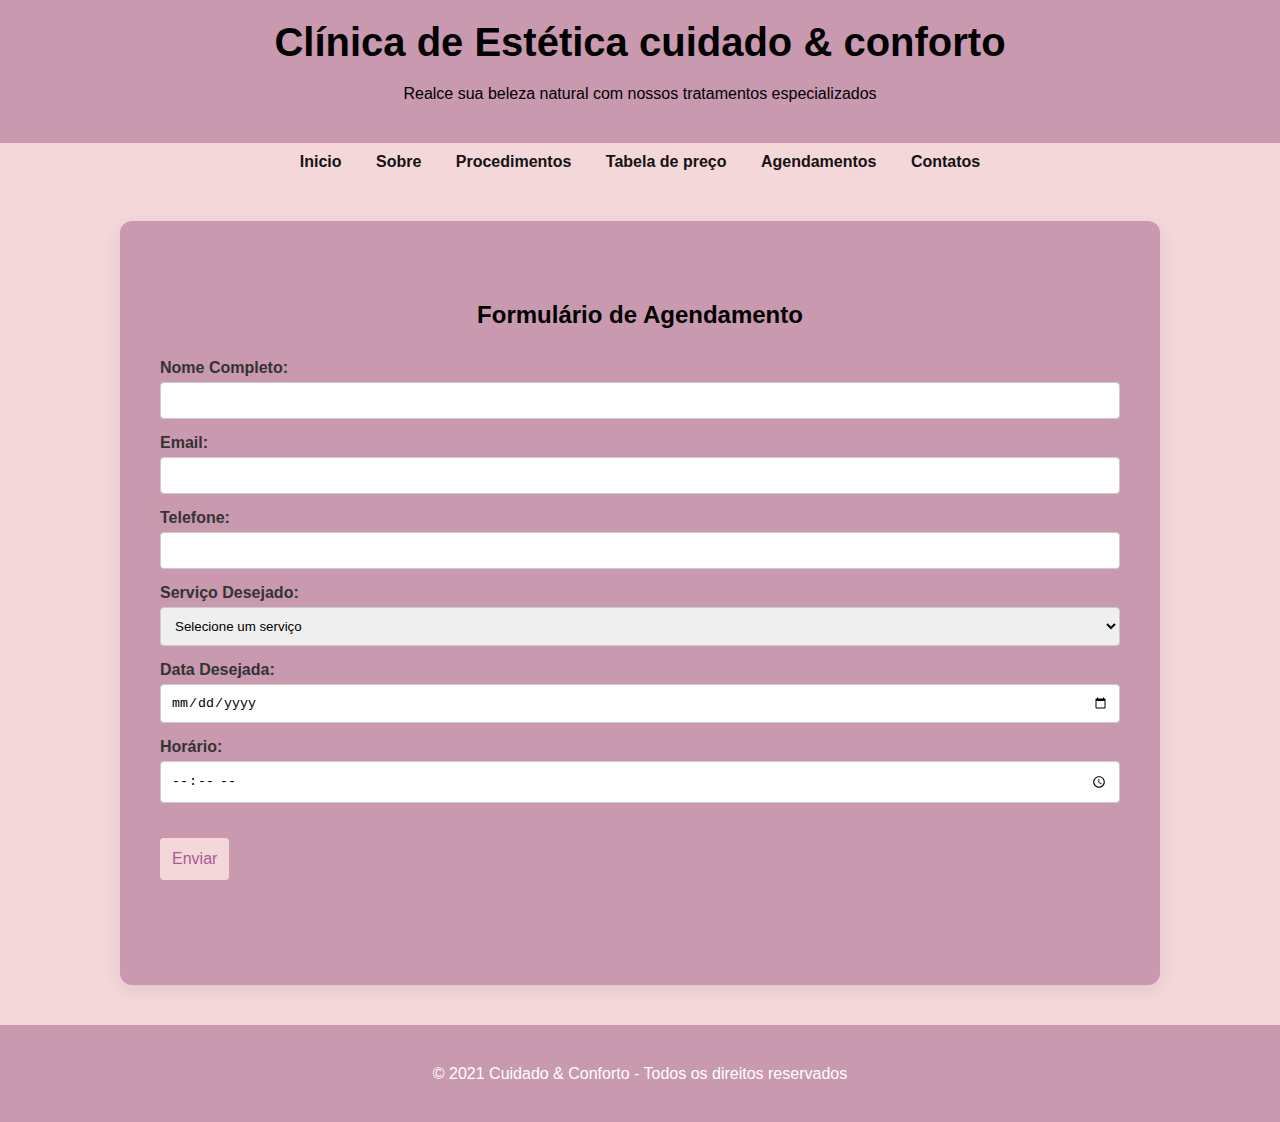
<file: agendamentos.html>
<!DOCTYPE html>
<html lang="en">

<head>
    <meta charset="UTF-8">
    <meta name="viewport" content="width=device-width, initial-scale=1.0">
    <title>Document</title>
    <link rel="stylesheet" href="style.css">

</head>

<body>


    <header>

        <h1>Clínica de Estética cuidado & conforto</h1>
        <p>Realce sua beleza natural com nossos tratamentos especializados</p>
    </header>

    <div>
        <a href="digital ao extremo 2.html">Inicio</a>
        <a href="sobre nossa clinica.html">Sobre</a>
        <a href="procedimentos.html">Procedimentos</a>
        <a href="tabela de preços.html">Tabela de preço</a>
        <a href="agendamentos.html">Agendamentos</a>
        <a href="contatos.html">Contatos</a>
    </div>
    <main>
        <section>
            <form id="agendamentoForm">
                <h2>Formulário de Agendamento</h2>
                <label for="nome">Nome Completo:</label>
                <input type="text" id="nome" name="nome" required />

                <label for="email">Email:</label>
                <input type="email" id="email" name="email" required />

                <label for="telefone">Telefone:</label>
                <input type="tel" id="telefone" name="telefone" required />

                <label for="servico">Serviço Desejado:</label>
                <select id="servico" name="servico" required>
                    <option value="">Selecione um serviço</option>
                    <option value="massagem">Massagem Relaxante</option>
                    <option value="drenagem">Drenagem Linfática</option>
                    <option value="higiene">Higiene de Pele</option>
                    <option value="depilacao">Depilação</option>
                    <option value="outros">Outros</option>
                </select>

                <label for="data">Data Desejada:</label>
                <input type="date" id="data" name="data" required />

                <label for="hora">Horário:</label>
                <input type="time" id="hora" name="hora" required />

                <label for="mensagem">
                    <button type="submit">Enviar</button>

    </main>
    <footer>
        <p>&copy; 2021 Cuidado & Conforto - Todos os direitos reservados</p>
    </footer>
</body>

</html>
</file>
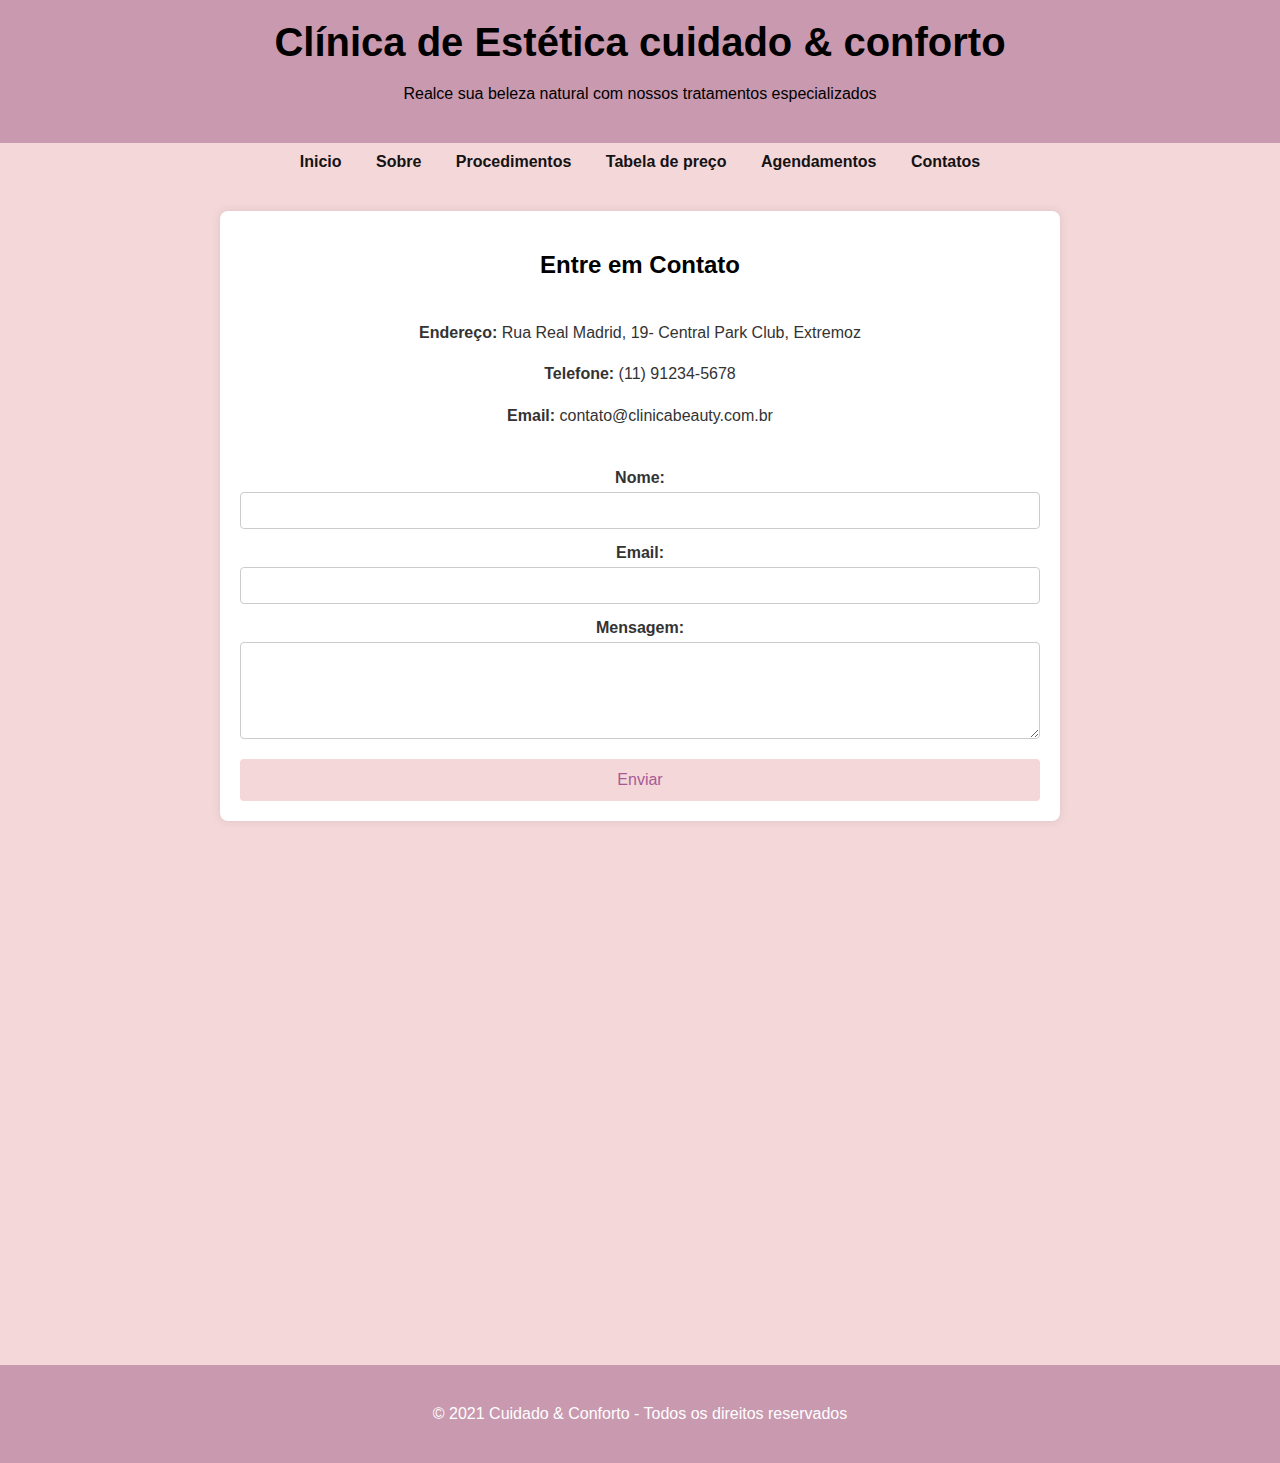
<file: contatos.html>
<!DOCTYPE html>
<html lang="en">

<head>
    <meta charset="UTF-8">
    <meta name="viewport" content="width=device-width, initial-scale=1.0">
    <title>Document</title>
    <link rel="stylesheet" href="style.css">

</head>

<body>

    <header>

        <h1>Clínica de Estética cuidado & conforto</h1>
        <p>Realce sua beleza natural com nossos tratamentos especializados</p>
    </header>

    <div>
        <a href="digital ao extremo 2.html">Inicio</a>
        <a href="sobre nossa clinica.html">Sobre</a>
        <a href="procedimentos.html">Procedimentos</a>
        <a href="tabela de preços.html">Tabela de preço</a>
        <a href="agendamentos.html">Agendamentos</a>
        <a href="contatos.html">Contatos</a>
    </div>


    <div class="container">
        <h2>Entre em Contato</h2>
        <div class="contact-info">
            <p><strong>Endereço:</strong> Rua Real Madrid, 19- Central Park Club, Extremoz</p>
            <p><strong>Telefone:</strong> (11) 91234-5678</p>
            <p><strong>Email:</strong> contato@clinicabeauty.com.br</p>
        </div>
        <form action="mailto:contato@clinicabeauty.com.br" method="post" enctype="text/plain">
            <label for="nome">Nome:</label>
            <input type="text" id="nome" name="nome" required />

            <label for="email">Email:</label>
            <input type="email" id="email" name="email" required />

            <label for="mensagem">Mensagem:</label>
            <textarea id="mensagem" name="mensagem" rows="5" required></textarea>

            <button type="submit">Enviar</button>
        </form>
    </div>
    <div>
        <iframe
            src="https://www.google.com/maps/embed?pb=!4v1747741025181!6m8!1m7!1sxBJFIY0BaTmqGF8T-xi3Dg!2m2!1d-5.676762526738618!2d-35.27438327527959!3f260.21032265741894!4f-2.069116006798481!5f0.7820865974627469"
            width="600" height="450" style="border:0;" allowfullscreen="" loading="lazy"
            referrerpolicy="no-referrer-when-downgrade"></iframe>
    </div>
    <footer>
        <p>&copy; 2021 Cuidado & Conforto - Todos os direitos reservados</p>
    </footer>

</body>

</html>
</file>
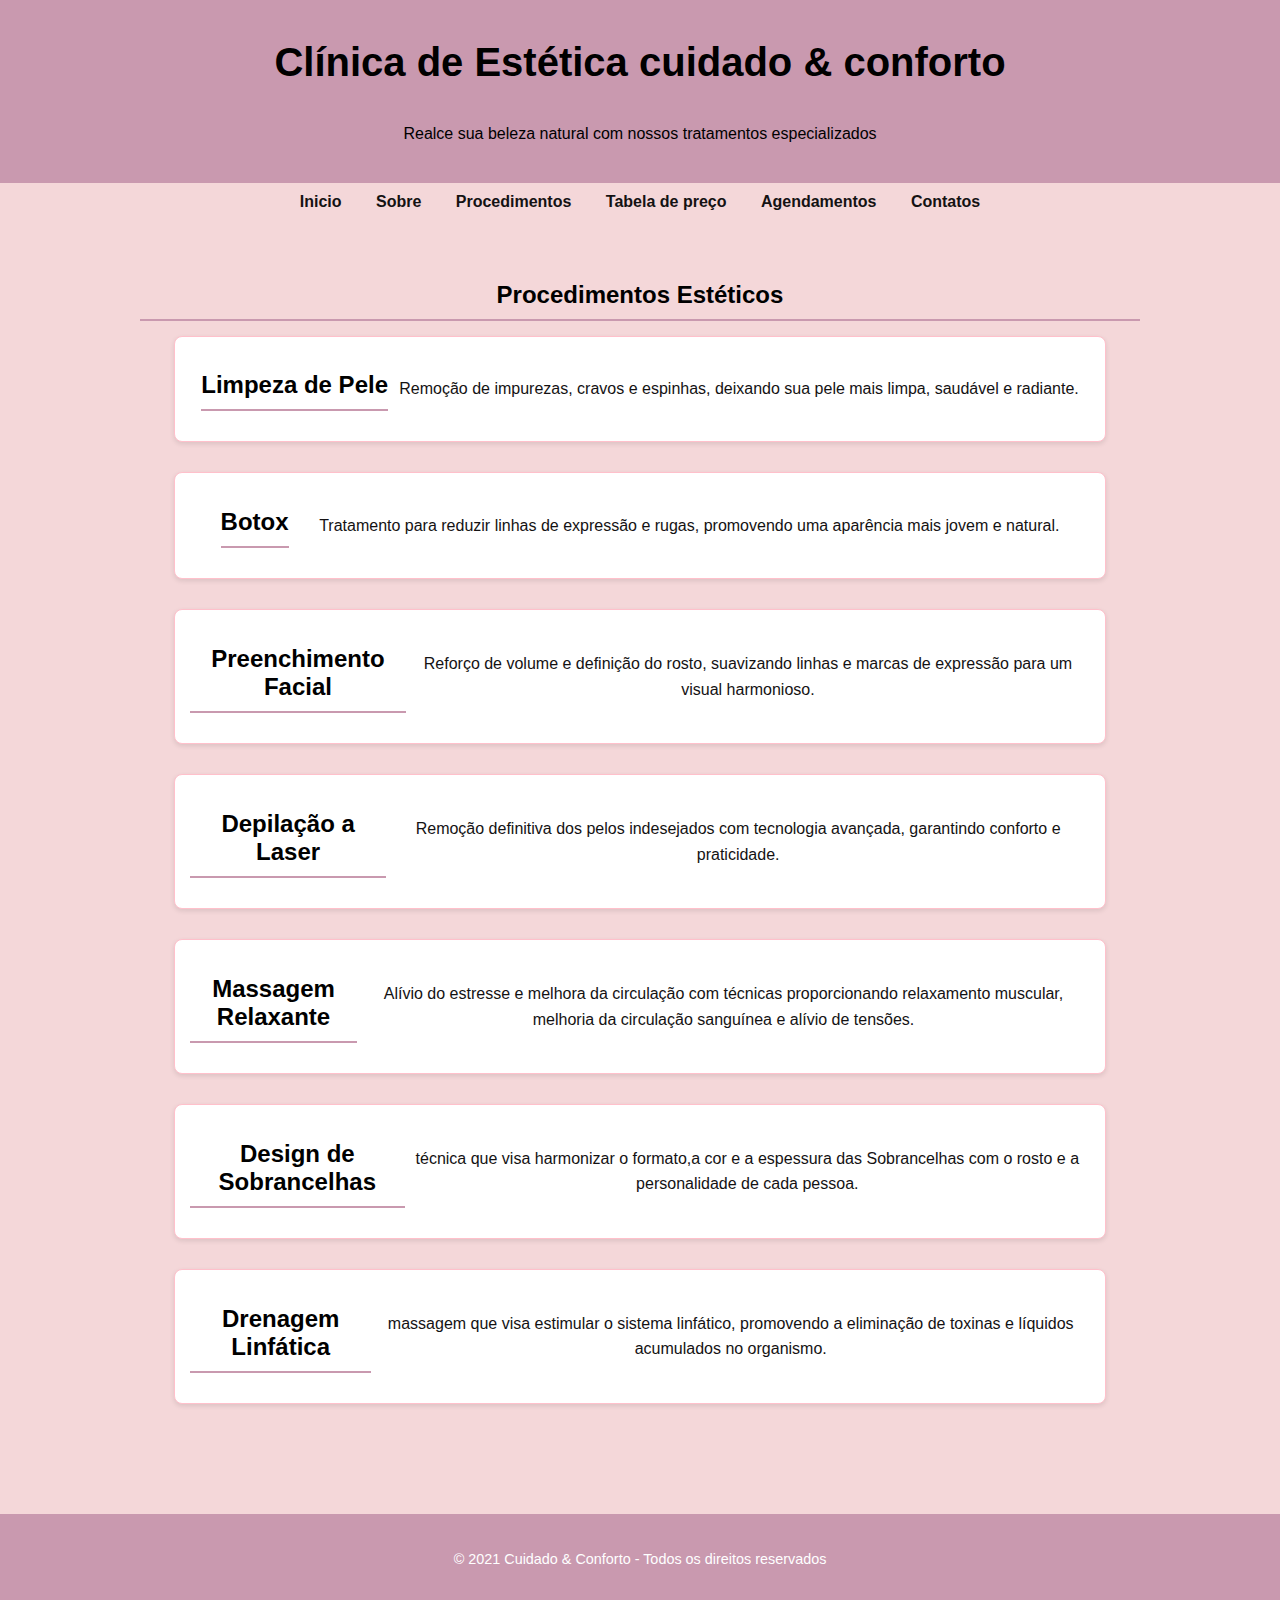
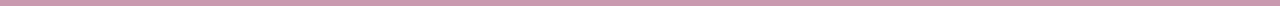
<file: procedimentos.html>
<!DOCTYPE html>
<html lang="en">
<head>
    <meta charset="UTF-8">
    <meta name="viewport" content="width=device-width, initial-scale=1.0">
    <title>Document</title>
    <link rel="stylesheet" href="digital ao extremo.css">
    <link rel="stylesheet" href="style.css">

</head>
<body>
    
    <header>
        <h1>Clínica de Estética cuidado & conforto</h1>
        <p>Realce sua beleza natural com nossos tratamentos especializados</p>
    </header>
   
    <div>
        <a href="digital ao extremo 2.html">Inicio</a> 
        <a href="sobre nossa clinica.html">Sobre</a>    
        <a href="procedimentos.html">Procedimentos</a>
        <a href="tabela de preços.html">Tabela de preço</a>
        <a href="agendamentos.html">Agendamentos</a>
        <a href="contatos.html">Contatos</a>
    </div>
    
    
    
    <section>
        <h2>Procedimentos Estéticos</h2>
    
        <div class="procedimento">
            <h2>Limpeza de Pele</h2>
            <p>Remoção de impurezas, cravos e espinhas, deixando sua pele mais limpa, saudável e radiante.</p>
        </div>
    
        <div class="procedimento">
            <h2>Botox</h2>
            <p>Tratamento para reduzir linhas de expressão e rugas, promovendo uma aparência mais jovem e natural.</p>
        </div>
    
        <div class="procedimento">
            <h2>Preenchimento Facial</h2>
            <p>Reforço de volume e definição do rosto, suavizando linhas e marcas de expressão para um visual harmonioso.</p>
        </div>
    
        <div class="procedimento">
            <h2>Depilação a Laser</h2>
            <p>Remoção definitiva dos pelos indesejados com tecnologia avançada, garantindo conforto e praticidade.</p>
        </div>
    
        <div class="procedimento">
            <h2>Massagem Relaxante</h2>
            <p>Alívio do estresse e melhora da circulação com técnicas proporcionando relaxamento muscular, melhoria da circulação sanguínea e alívio de tensões.</p> 
            </div>
            
             <div class="procedimento">
            <h2>Design de Sobrancelhas</h2>
            <p>técnica que visa harmonizar o formato,a cor e a espessura das Sobrancelhas com o rosto e a personalidade de cada pessoa.</p> 
            </div>
            
             <div class="procedimento">
            <h2>Drenagem Linfática</h2>
            <p>massagem que visa estimular o sistema linfático, promovendo a eliminação de toxinas e líquidos acumulados no organismo.</p>
            </div>
    </section>
                <footer class="cuidado">
                  <p>&copy; 2021 Cuidado & Conforto - Todos os direitos reservados</p>
                </footer>
               
</body>
</html>
</file>
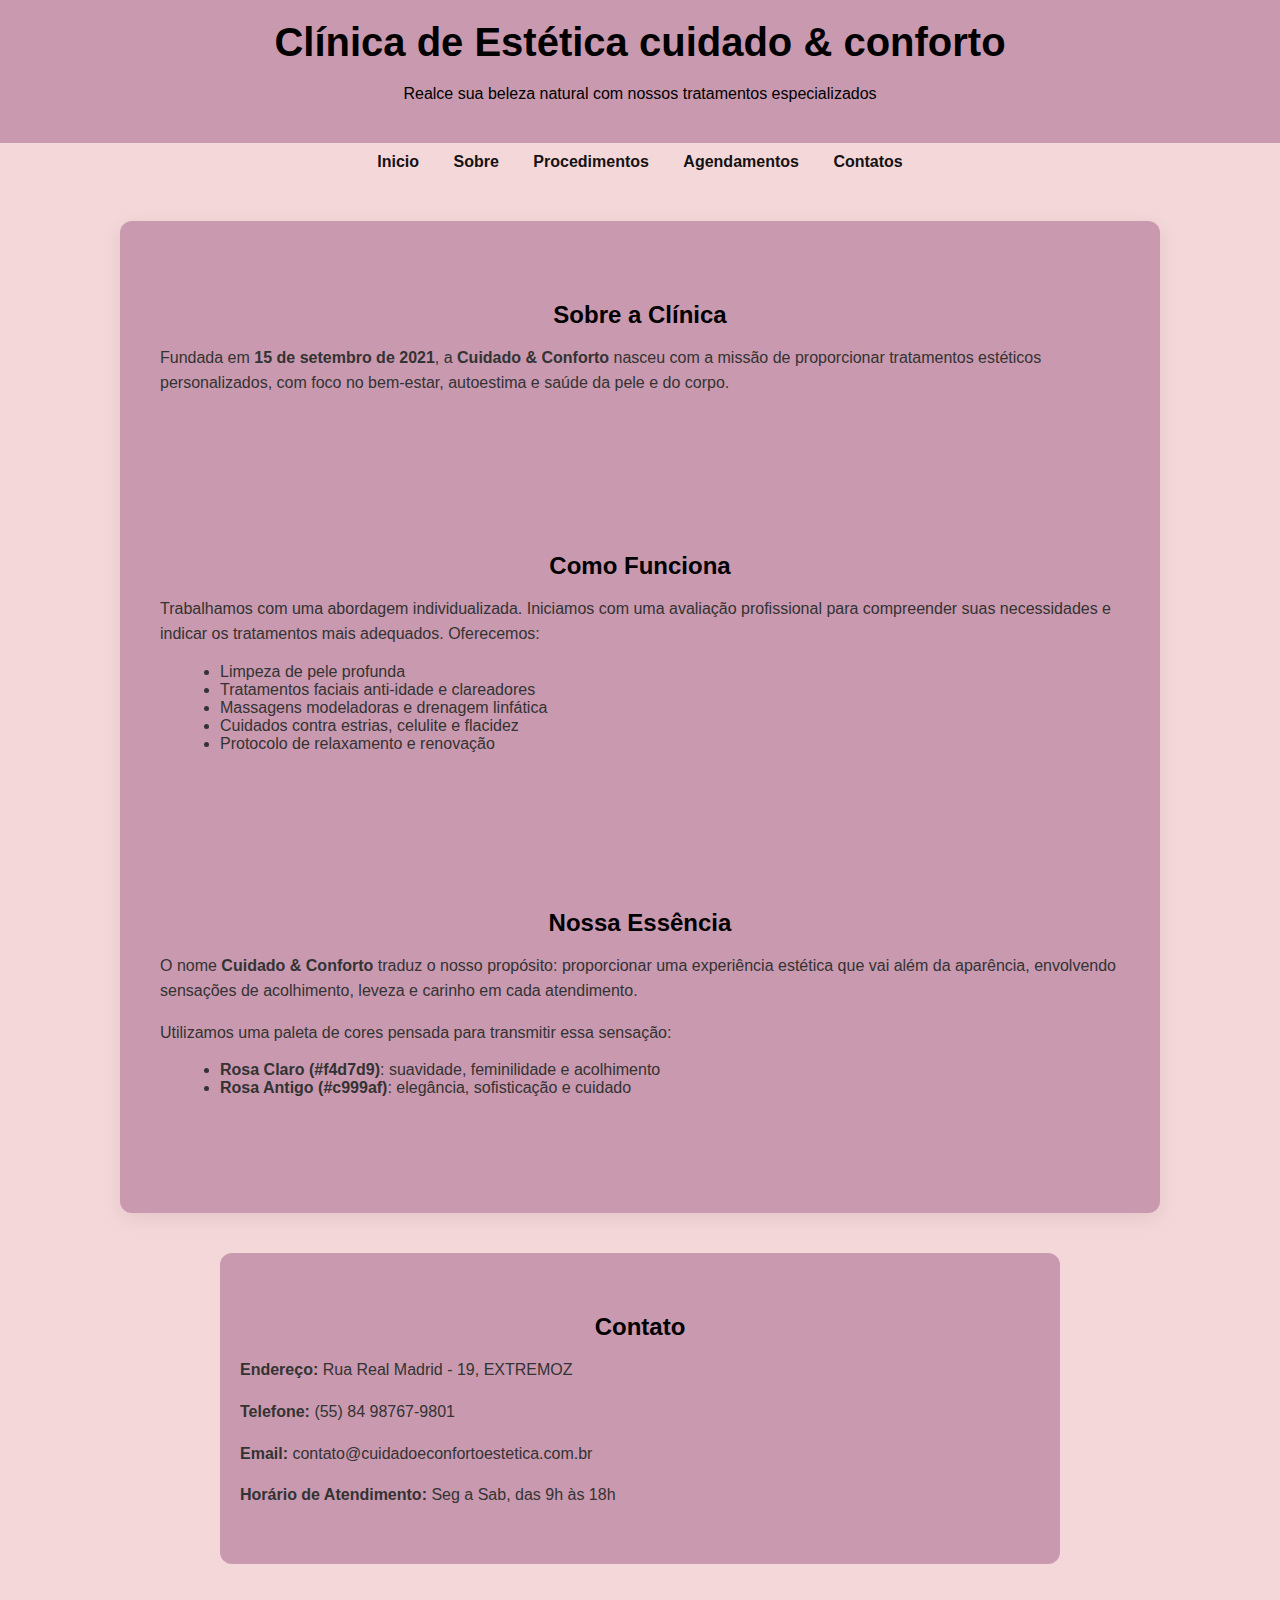
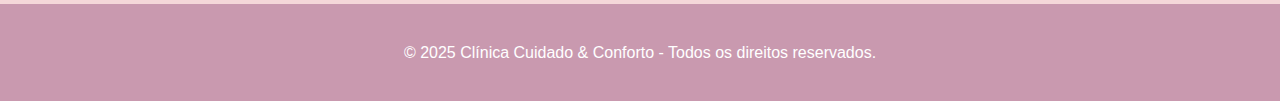
<file: sobre nossa clinica - Copia.html>
<!DOCTYPE html>
<html lang="pt-BR">
<head>
    <meta charset="UTF-8">
    <meta name="viewport" content="width=device-width, initial-scale=1.0">
    <title>Clínica de Estética Cuidado & Conforto </title>
   <link rel="stylesheet" href="style.css">
</head>
<body>
     
    <header>
        <h1>Clínica de Estética cuidado & conforto</h1>
        <p>Realce sua beleza natural com nossos tratamentos especializados</p>
    </header>
   
    
    
    <div>
        <a href="digital ao extremo 2.html">Inicio</a>
        <a href="sobre nossa clinica.html">Sobre</a>     
        <a href="procedimentos.html">Procedimentos</a>
        <a href="agendamentos.html">Agendamentos</a>  
        <a href="contatos.html">Contatos</a>
    </div>
    

   <main>
    <section>
      <h2>Sobre a Clínica</h2>
      <p>
        Fundada em <strong>15 de setembro de 2021</strong>, a <strong>Cuidado & Conforto</strong> nasceu com a missão de proporcionar tratamentos estéticos personalizados, com foco no bem-estar, autoestima e saúde da pele e do corpo.
      </p>
    </section>

    <section>
      <h2>Como Funciona</h2>
      <p>
        Trabalhamos com uma abordagem individualizada. Iniciamos com uma avaliação profissional para compreender suas necessidades e indicar os tratamentos mais adequados. Oferecemos:
      </p>
      <ul>
        <li>Limpeza de pele profunda</li>
        <li>Tratamentos faciais anti-idade e clareadores</li>
        <li>Massagens modeladoras e drenagem linfática</li>
        <li>Cuidados contra estrias, celulite e flacidez</li>
        <li>Protocolo de relaxamento e renovação</li>
      </ul>
    </section>

    <section>
      <h2>Nossa Essência</h2>
      <p>
        O nome <strong>Cuidado & Conforto</strong> traduz o nosso propósito: proporcionar uma experiência estética que vai além da aparência, envolvendo sensações de acolhimento, leveza e carinho em cada atendimento.
      </p>
      <p>
        Utilizamos uma paleta de cores pensada para transmitir essa sensação:
      </p>
      <ul>
        <li><strong>Rosa Claro (#f4d7d9)</strong>: suavidade, feminilidade e acolhimento</li>
        <li><strong>Rosa Antigo (#c999af)</strong>: elegância, sofisticação e cuidado</li>
      </ul>
    </section>

  
  </main>

    <section id="contato" class="contato">
        <h2>Contato</h2>
        <p><strong>Endereço:</strong> Rua Real Madrid - 19, EXTREMOZ</p>
        <p><strong>Telefone:</strong> (55) 84 98767-9801</p>
        <p><strong>Email:</strong> contato@cuidadoeconfortoestetica.com.br</p>
        <p><strong>Horário de Atendimento:</strong> Seg a Sab, das 9h às 18h</p>
    </section>

    <footer>
        <p>&copy; 2025 Clínica Cuidado & Conforto - Todos os direitos reservados.</p>
    </footer>

</body>
</html>
</file>
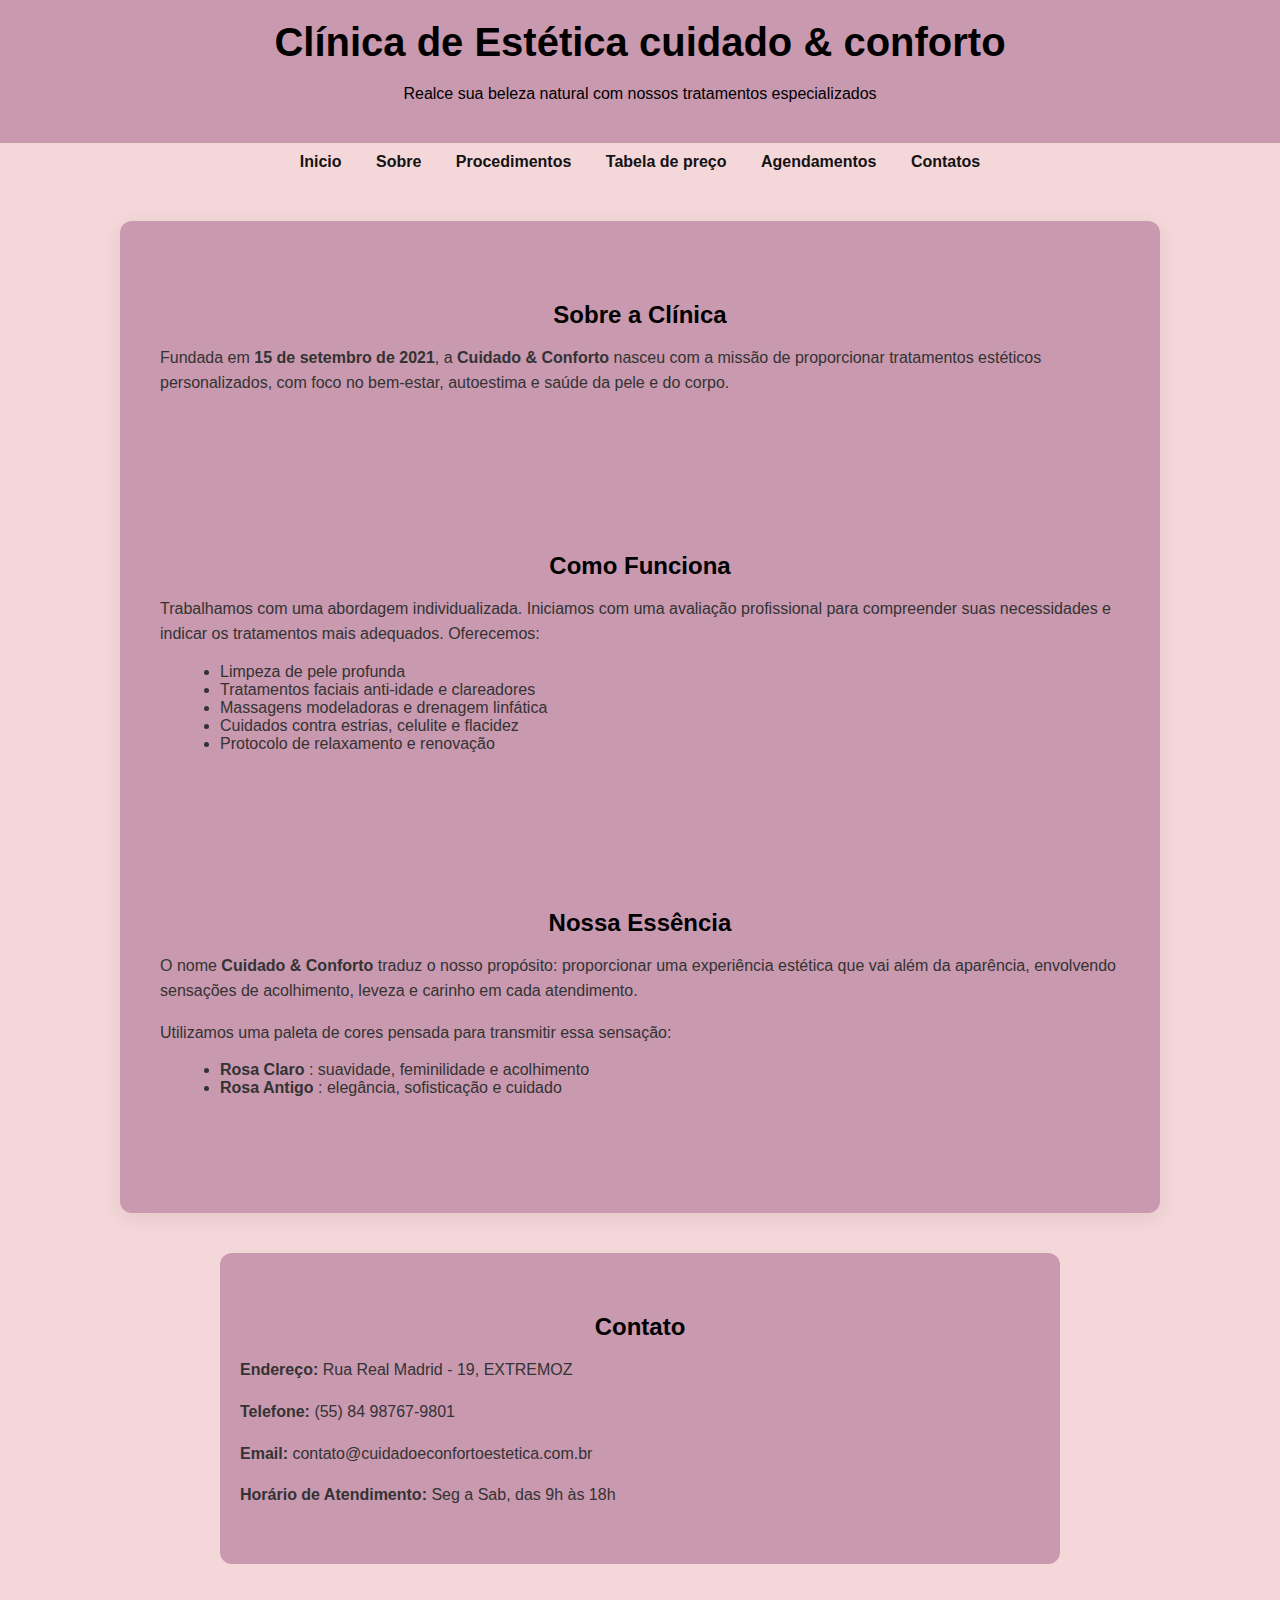
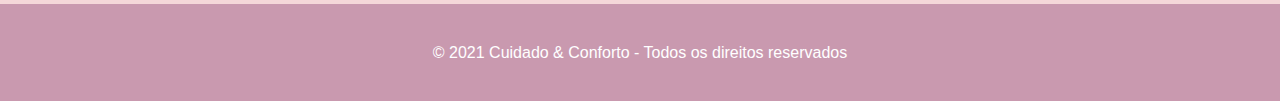
<file: sobre nossa clinica.html>
<!DOCTYPE html>
<html lang="pt-BR">
<head>
    <meta charset="UTF-8">
    <meta name="viewport" content="width=device-width, initial-scale=1.0">
    <title>Clínica de Estética Cuidado & Conforto </title>
   <link rel="stylesheet" href="style.css">
</head>
<body>
    
    <header>

        <h1>Clínica de Estética cuidado & conforto</h1>
        <p>Realce sua beleza natural com nossos tratamentos especializados</p>
    </header>
    
    
    <div>
        <a href="digital ao extremo 2.html">Inicio</a>
        <a href="sobre nossa clinica.html">Sobre</a>     
        <a href="procedimentos.html">Procedimentos</a>
        <a href="tabela de preços.html">Tabela de preço</a>
        <a href="agendamentos.html">Agendamentos</a>  
        <a href="contatos.html">Contatos</a>
    </div>
   <main>
    <section>
      <h2>Sobre a Clínica</h2>
      <p>
        Fundada em <strong>15 de setembro de 2021</strong>, a <strong>Cuidado & Conforto</strong> nasceu com a missão de proporcionar tratamentos estéticos personalizados, com foco no bem-estar, autoestima e saúde da pele e do corpo.
      </p>
    </section>

    <section>
      <h2>Como Funciona</h2>
      <p>
        Trabalhamos com uma abordagem individualizada. Iniciamos com uma avaliação profissional para compreender suas necessidades e indicar os tratamentos mais adequados. Oferecemos:
      </p>
      <ul>
        <li>Limpeza de pele profunda</li>
        <li>Tratamentos faciais anti-idade e clareadores</li>
        <li>Massagens modeladoras e drenagem linfática</li>
        <li>Cuidados contra estrias, celulite e flacidez</li>
        <li>Protocolo de relaxamento e renovação</li>
      </ul>
    </section>

    <section>
      <h2>Nossa Essência</h2>
      <p>
        O nome <strong>Cuidado & Conforto</strong> traduz o nosso propósito: proporcionar uma experiência estética que vai além da aparência, envolvendo sensações de acolhimento, leveza e carinho em cada atendimento.
      </p>
      <p>
        Utilizamos uma paleta de cores pensada para transmitir essa sensação:
      </p>
      <ul>
        <li><strong>Rosa Claro </strong>: suavidade, feminilidade e acolhimento</li>
        <li><strong>Rosa Antigo </strong>: elegância, sofisticação e cuidado</li>
      </ul>
    </section>

  
  </main>

    <section id="contato" class="contato">
        <h2>Contato</h2>
        <p><strong>Endereço:</strong> Rua Real Madrid - 19, EXTREMOZ</p>
        <p><strong>Telefone:</strong> (55) 84 98767-9801</p>
        <p><strong>Email:</strong> contato@cuidadoeconfortoestetica.com.br</p>
        <p><strong>Horário de Atendimento:</strong> Seg a Sab, das 9h às 18h</p>
    </section>

    <footer>
      <p>&copy; 2021 Cuidado & Conforto - Todos os direitos reservados</p>
  </footer>
</body>
</html>
</file>
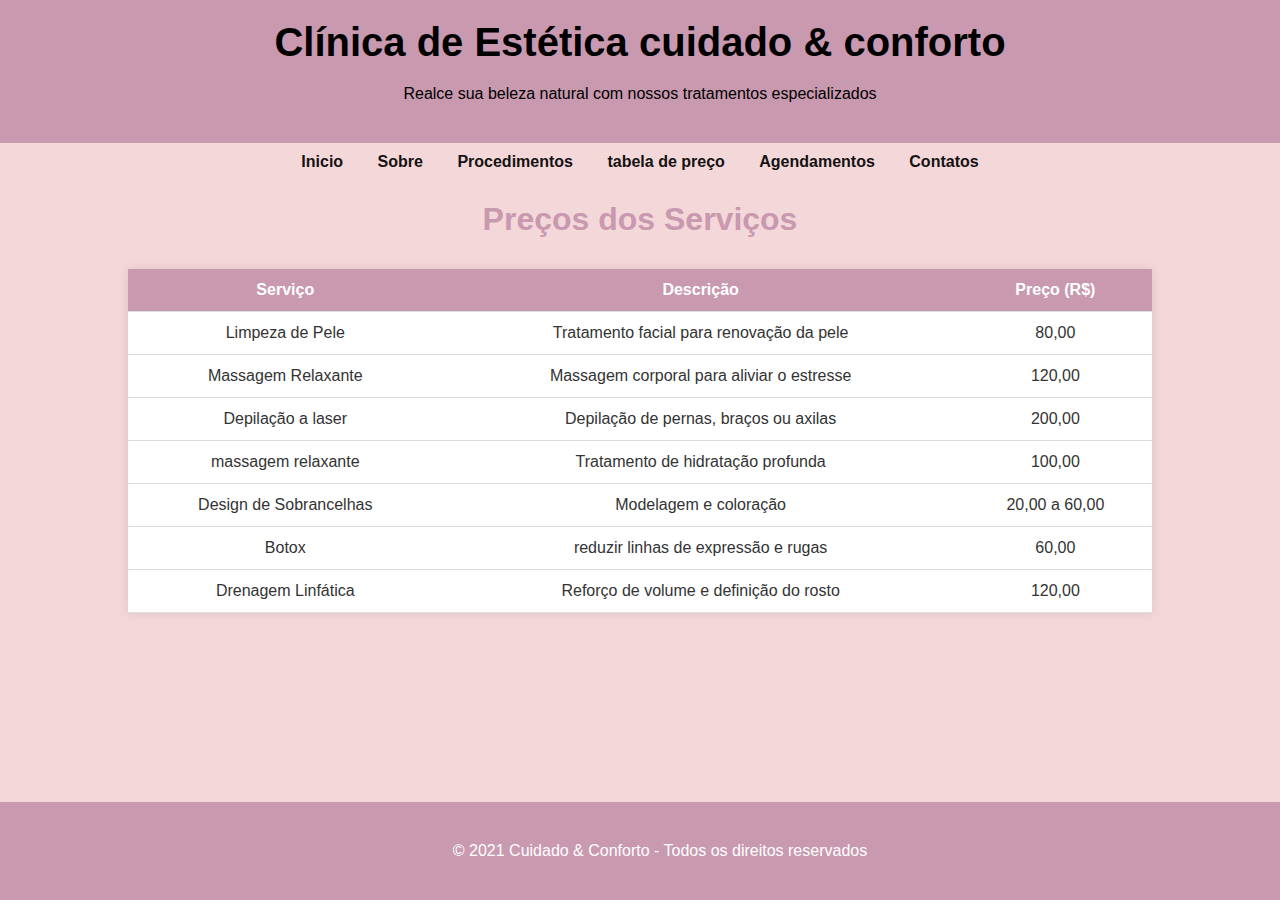
<file: tabela de preços.html>
<!DOCTYPE html>
<html lang="en">

<head>
  <meta charset="UTF-8">
  <meta name="viewport" content="width=device-width, initial-scale=1.0">
  <title>Document</title>
  <link rel="stylesheet" href="style.css">

</head>

<body>

  <header>

    <h1>Clínica de Estética cuidado & conforto</h1>
    <p>Realce sua beleza natural com nossos tratamentos especializados</p>
  </header>

  <div>
    <a href="digital ao extremo 2.html">Inicio</a>
    <a href="sobre nossa clinica.html">Sobre</a>
    <a href="procedimentos.html">Procedimentos</a>
    <a href="tabela de preços.html">tabela de preço</a>
    <a href="agendamentos.html">Agendamentos</a>
    <a href="contatos.html">Contatos</a>
  </div>
  <h1>Preços dos Serviços</h1>
  <div>
    <table>
      <thead>
        <tr>
          <th>Serviço</th>
          <th>Descrição</th>
          <th>Preço (R$)</th>
        </tr>
      </thead>
      <tbody>
        <tr>
          <td>Limpeza de Pele</td>
          <td>Tratamento facial para renovação da pele</td>
          <td>80,00</td>
        </tr>
        <tr>
          <td>Massagem Relaxante</td>
          <td>Massagem corporal para aliviar o estresse</td>
          <td>120,00</td>
        </tr>
        <tr>
          <td>Depilação a laser</td>
          <td>Depilação de pernas, braços ou axilas</td>
          <td>200,00</td>
        </tr>
        <tr>
          <td>massagem relaxante </td>
          <td>Tratamento de hidratação profunda</td>
          <td>100,00</td>
        </tr>
        <tr>
          <td>Design de Sobrancelhas</td>
          <td>Modelagem e coloração</td>
          <td>20,00 a 60,00</td>
        </tr>
        <tr>
          <td>Botox</td>
          <td>reduzir linhas de expressão e rugas</td>
          <td>60,00</td>
        </tr>
        <tr>
          <td>Drenagem Linfática</td>
          <td>Reforço de volume e definição do rosto</td>
          <td>120,00</td>
        </tr>

      </tbody>
    </table>
  </div>


  <footer style=" position: fixed;
  left: 0;
  bottom: 0;
  width: 100%;
  text-align: center;">

    <p>&copy; 2021 Cuidado & Conforto - Todos os direitos reservados</p>
  </footer>


</body>

</html>
</file>
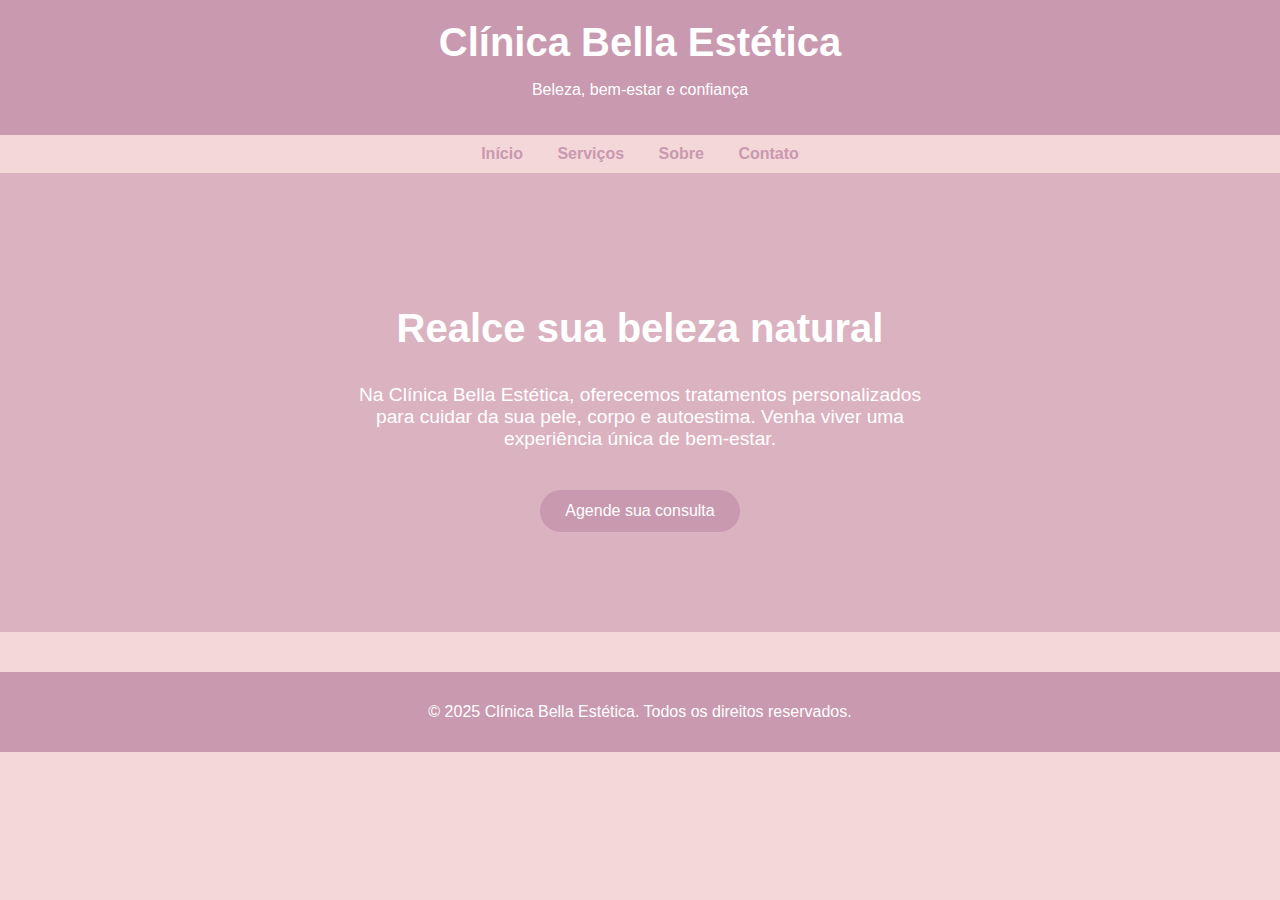
<file: Untiled-2.html>
<!DOCTYPE html>
<html lang="pt-BR">
<head>
  <meta charset="UTF-8" />
  <meta name="viewport" content="width=device-width, initial-scale=1.0" />
  <title>Clínica Bella Estética</title>
  <style>
    body {
      margin: 0;
      font-family: 'Segoe UI', sans-serif;
      background-color: #f4d7d9;
      color: #333;
    }

    header {
      background-color: #c999af;
      padding: 20px 0;
      text-align: center;
      color: white;
    }

    header h1 {
      margin: 0;
      font-size: 2.5em;
    }

    nav {
      background-color: #f4d7d9;
      text-align: center;
      padding: 10px 0;
    }

    nav a {
      margin: 0 15px;
      text-decoration: none;
      color: #c999af;
      font-weight: bold;
      transition: color 0.3s;
    }

    nav a:hover {
      color: #a06b8c;
    }

    .hero {
      background-image: url('https://images.unsplash.com/photo-1617037091901-7d4bd06ceefe?auto=format&fit=crop&w=1600&q=80');
      background-size: cover;
      background-position: center;
      background-repeat: no-repeat;
      padding: 100px 20px;
      text-align: center;
      color: #fff;
      position: relative;
    }

    .hero::before {
      content: "";
      position: absolute;
      top: 0;
      left: 0;
      right: 0;
      bottom: 0;
      background-color: rgba(201, 153, 175, 0.6); /* sobreposição rosa malva */
      z-index: 1;
    }

    .hero h2, .hero p, .hero .btn {
      position: relative;
      z-index: 2;
    }

    .hero h2 {
      font-size: 2.5em;
    }

    .hero p {
      max-width: 600px;
      margin: 20px auto;
      font-size: 1.2em;
    }

    .btn {
      display: inline-block;
      background-color: #c999af;
      color: white;
      padding: 12px 25px;
      border-radius: 25px;
      text-decoration: none;
      margin-top: 20px;
      transition: background-color 0.3s;
    }

    .btn:hover {
      background-color: #a06b8c;
    }

    footer {
      background-color: #c999af;
      color: white;
      text-align: center;
      padding: 15px 0;
      margin-top: 40px;
    }
  </style>
</head>
<body>

  <header>
    <h1>Clínica Bella Estética</h1>
    <p>Beleza, bem-estar e confiança</p>
  </header>

  <nav>
    <a href="#">Início</a>
    <a href="#">Serviços</a>
    <a href="#">Sobre</a>
    <a href="#">Contato</a>
  </nav>

  <section class="hero">
    <h2>Realce sua beleza natural</h2>
    <p>Na Clínica Bella Estética, oferecemos tratamentos personalizados para cuidar da sua pele, corpo e autoestima. Venha viver uma experiência única de bem-estar.</p>
    <a href="#" class="btn">Agende sua consulta</a>
  </section>

  <footer>
    <p>&copy; 2025 Clínica Bella Estética. Todos os direitos reservados.</p>
  </footer>

</body>
</html>
</file>
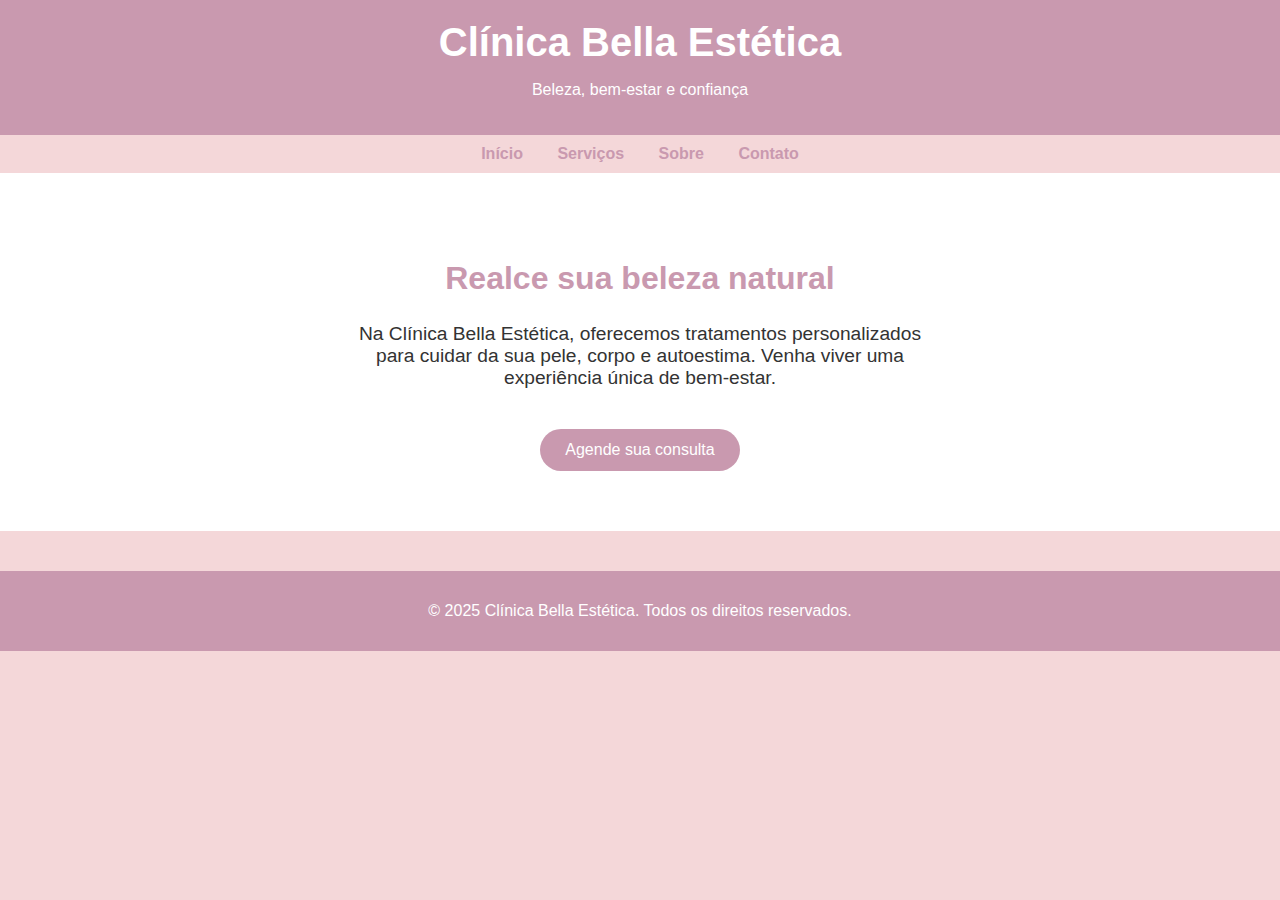
<file: Untitled-1.html>
<!DOCTYPE html>
<html lang="pt-BR">
<head>
  <meta charset="UTF-8" />
  <meta name="viewport" content="width=device-width, initial-scale=1.0" />
  <title>Clínica Bella Estética</title>
  <style>
    body {
      margin: 0;
      font-family: 'Segoe UI', sans-serif;
      background-color: #f4d7d9;
      color: #333;
    }

    header {
      background-color: #c999af;
      padding: 20px 0;
      text-align: center;
      color: white;
    }

    header h1 {
      margin: 0;
      font-size: 2.5em;
    }

    nav {
      background-color: #f4d7d9;
      text-align: center;
      padding: 10px 0;
    }

    nav a {
      margin: 0 15px;
      text-decoration: none;
      color: #c999af;
      font-weight: bold;
      transition: color 0.3s;
    }

    nav a:hover {
      color: #a06b8c;
    }

    .hero {
      background-color: #ffffff;
      padding: 60px 20px;
      text-align: center;
    }

    .hero h2 {
      color: #c999af;
      font-size: 2em;
    }

    .hero p {
      max-width: 600px;
      margin: 20px auto;
      font-size: 1.2em;
    }

    .btn {
      display: inline-block;
      background-color: #c999af;
      color: white;
      padding: 12px 25px;
      border-radius: 25px;
      text-decoration: none;
      margin-top: 20px;
      transition: background-color 0.3s;
    }

    .btn:hover {
      background-color: #a06b8c;
    }

    footer {
      background-color: #c999af;
      color: white;
      text-align: center;
      padding: 15px 0;
      margin-top: 40px;
    }
  </style>
</head>
<body>

  <header>
    <h1>Clínica Bella Estética</h1>
    <p>Beleza, bem-estar e confiança</p>
  </header>

  <nav>
    <a href="#">Início</a>
    <a href="#">Serviços</a>
    <a href="#">Sobre</a>
    <a href="#">Contato</a>
  </nav>

  <section class="hero">
    <h2>Realce sua beleza natural</h2>
    <p>Na Clínica Bella Estética, oferecemos tratamentos personalizados para cuidar da sua pele, corpo e autoestima. Venha viver uma experiência única de bem-estar.</p>
    <a href="#" class="btn">Agende sua consulta</a>
  </section>

  <footer>
    <p>&copy; 2025 Clínica Bella Estética. Todos os direitos reservados.</p>
  </footer>

</body>
</html>
</file>
<file: style.css>
html {
    height: 100%;
}

body {
    height: 100%;
    font-family: Arial, sans-serif;
    margin: 0;
    padding: 0;
    background-color: #f4d7d9;
    color: #333;
}

header {
    background-color: #c999af;
    ;
    color: black;
    padding: 20px;
    text-align: center;
}



header h1 {
    margin: 0;
    font-size: 2.5em;
    color: black;
}

div {

    text-align: center;
    padding: 10px 0;
}

div a {
    margin: 0 15px;
    color: #141213;
    ;
    text-decoration: none;
    font-weight: bold;
}

.hero {
    background-image: url('');
    background-size: cover;
    background-position: center;
    height: 400px;
}

.content {
    padding: 40px;
    text-align: center;
}

.content h2 {
    color: #c999af;
    ;
}

footer {
    background-color: #c999af;
    text-align: center;
    padding: 20px;
    margin-top: 40px;
}

section {
    padding: 40px 20px;
}

.servicos,
.sobre,
.contato {
    max-width: 800px;
    margin: 0 auto;
}

form {
    display: flex;
    flex-direction: column;
}

label {
    margin-top: 15px;
    margin-bottom: 5px;
    font-weight: bold;
}

input,
select,
textarea {
    padding: 10px;
    border: 1px solid #ccc;
    border-radius: 4px;
}

button {
    margin-top: 20px;
    padding: 12px;
    background-color: #f4d7d9;
    color: rgb(168, 90, 151);
    border: none;
    border-radius: 4px;
    cursor: pointer;
    font-size: 16px;
}

button:hover {
    background-color: #c999af;
}

.container {
    max-width: 800px;
    margin: 30px auto;
    padding: 20px;
    background-color: #fff;
    border-radius: 8px;
    box-shadow: 0 0 10px rgba(0, 0, 0, 0.1);
}

.banner {
    background-image: url("https://sdmntprcentralus.oaiusercontent.com/files/00000000-f25c-61f5-8e60-a171c4424241/raw?se=2025-05-21T18%3A27%3A33Z&sp=r&sv=2024-08-04&sr=b&scid=f09474c3-2600-5fac-97a3-944fb05cb30b&skoid=02b7f7b5-29f8-416a-aeb6-99464748559d&sktid=a48cca56-e6da-484e-a814-9c849652bcb3&skt=2025-05-21T12%3A41%3A38Z&ske=2025-05-22T12%3A41%3A38Z&sks=b&skv=2024-08-04&sig=iWROckdc/osdUcnzKMI/Vd6Dmo7Is%2BWEhrnMb/xeCBw%3D");
    background-size: center;
    background-position: center;
    height: 900px;
    text-align: center;
    background-repeat: no-repeat;
}

img {
    width: 130px;
    height: 130px;
    object-fit: cover;
    float: right;


}

.procedimento {
    display: flex;
    flex-direction: row;
    align-items: center;
    justify-content: space-evenly;

    width: 90%;
    margin: auto;
    margin-bottom: 5px;
    border: solid 1px;
    border-color: pink;
    border-radius: 10px;

}

body {
    font-family: Arial, sans-serif;
    background-color: #f4d7d9;
    margin: 0;
    padding: 20px;
}

h1 {
    text-align: center;
    color: #c999af;
}

table {
    width: 80%;
    margin: 0 auto;
    border-collapse: collapse;
    background-color: #fff;
    box-shadow: 0 0 10px rgba(0, 0, 0, 0.1);
}

th,
td {
    padding: 12px;
    text-align: center;
    border-bottom: 1px solid #ddd;
}

th {
    background-color: #c999af;
    color: #fff;
}

tr:hover {
    background-color: #f9c0c5;
}

body {
    font-family: Arial, sans-serif;
    background-color: #f4d7d9;
    margin: 0;
    padding: 20px;
    color: #333;
}

header {
    text-align: center;
    padding-bottom: 12px;
}

h1 {
    color: #c999af;
}

.procedimento {
    background-color: #fff;
    border-radius: 8px;
    box-shadow: 0 2px 5px rgba(0, 0, 0, 0.1);
    margin-bottom: 30px;
    overflow: hidden;
    display: flex;
    flex-direction: row;
    align-items: center;
    color: #141213;

}

.procedimento>img {
    margin-right: 10px;
}

.imagem {
    flex: 1;
    max-width: 300px;
}

.imagem img {
    width: 100%;
    height: auto;
    display: block;
}

.info {
    flex: 2;
    padding: 20px;
}

.info h2 {
    margin-top: 0;
    color: hwb(0 0% 100%);
}

.info p {
    line-height: 1.5;
}

@media(max-width: 768px) {
    .procedimento {
        flex-direction: column;
    }

    .imagem,
    .info {
        max-width: 100%;
    }
}

footer {
    text-align: center;
    padding: 20px;
    margin-top: 40px;
    background-color: #c999af;
    color: #fff;
}

body {
    font-family: Arial, sans-serif;
    margin: 0;
    padding: 0;
    background-color: #f4d7d9;
    color: #333;
}

header {
    background-color: #c999af;
    ;
    color: black;
    padding: 20px;
    text-align: center;
}

header h1 {
    margin: 0;
    font-size: 2.5em;
    color: black;
}

nav {
    margin-top: 10px;
}

nav a {

    text-decoration: none;
    margin: 0 15px;
    font-weight: bold;
}

nav a:hover {
    text-decoration: underline;
}

section {
    padding: 40px 20px;
    max-width: 1000px;
    margin: auto;
}

h2 {
    color: black;
    text-align: center;
}

p {
    line-height: 1.6;
}

footer {
    background-color: #c999af;
    text-align: center;
    padding: 20px;
    margin-top: 40px;
}

main {
    max-width: 1000px;
    margin: 40px auto;
    padding: 20px;
    background-color: #c999af;
    border-radius: 12px;
    box-shadow: 0 5px 20px rgba(0, 0, 0, 0.08);
}

section {
    margin-bottom: 40px;
}

h2 {
    color: black;
    margin-bottom: 15px;
}

ul {
    margin-left: 20px;
    list-style-type: disc;
}

.contato {
    background-color: #c999af;
    border-radius: 12px;
}

main {

    background-color: #c999af;
    border-radius: 12px;
}

.sobre {

    background-color: #c999af;
    border-radius: 12px;
}

h3 {
    text-align: center;
    border-radius: 12px;

}

.cuidado {
    background-color: #c999af;
    text-align: center;
    padding: 20px;
    margin-top: 40px;
}

.logo-header {
    max-width: 100%;
}

h1 {
    text-align: center;
    margin-top: 20px;
}
</file>
<file: digital ao extremo.css>
body {
    font-family: Arial, sans-serif;
    margin: 0;
    padding: 0;
    background-color: #f4d7d9;
    color: #333;
}

header {
    background-color: #c999af;
    padding: 20px;
    text-align: center;
    color: #fff;
}

header h1 {
    margin: 0;
    font-size: 2.5em;
    
        background-color: #c999af;;
        color: black;
        padding: 20px;
        text-align: center;
    
}

section {
    padding: 20px;
    max-width: 1000px;
    margin: 0 auto;
}

h2 {
    color: #c999af;
    border-bottom: 2px solid #c999af;
    padding-bottom: 10px;
}

.procedimento {
    background-color: #fff;
    margin-bottom: 15px;
    padding: 15px;
    border-radius: 8px;
    box-shadow: 0 2px 5px rgba(0,0,0,0.1);
}

.procedimento h3 {
    margin-top: 0;
    color: #c999af;
}

.contato {
    background-color: #c999af;
    color: #fff;
    padding: 20px;
    text-align: center;
}

.contato h3 {
    margin-top: 0;
}

footer {
    background-color: #c999af;
    color: #fff;
    text-align: center;
    padding: 10px 0;
    font-size: 0.9em;
}

@media(max-width: 600px){
    header h1 {
        font-size: 2em;
    }
}
a {
        color: black;
        text-decoration: none;
         
            margin-right: 20px;
            
      }
</file>
